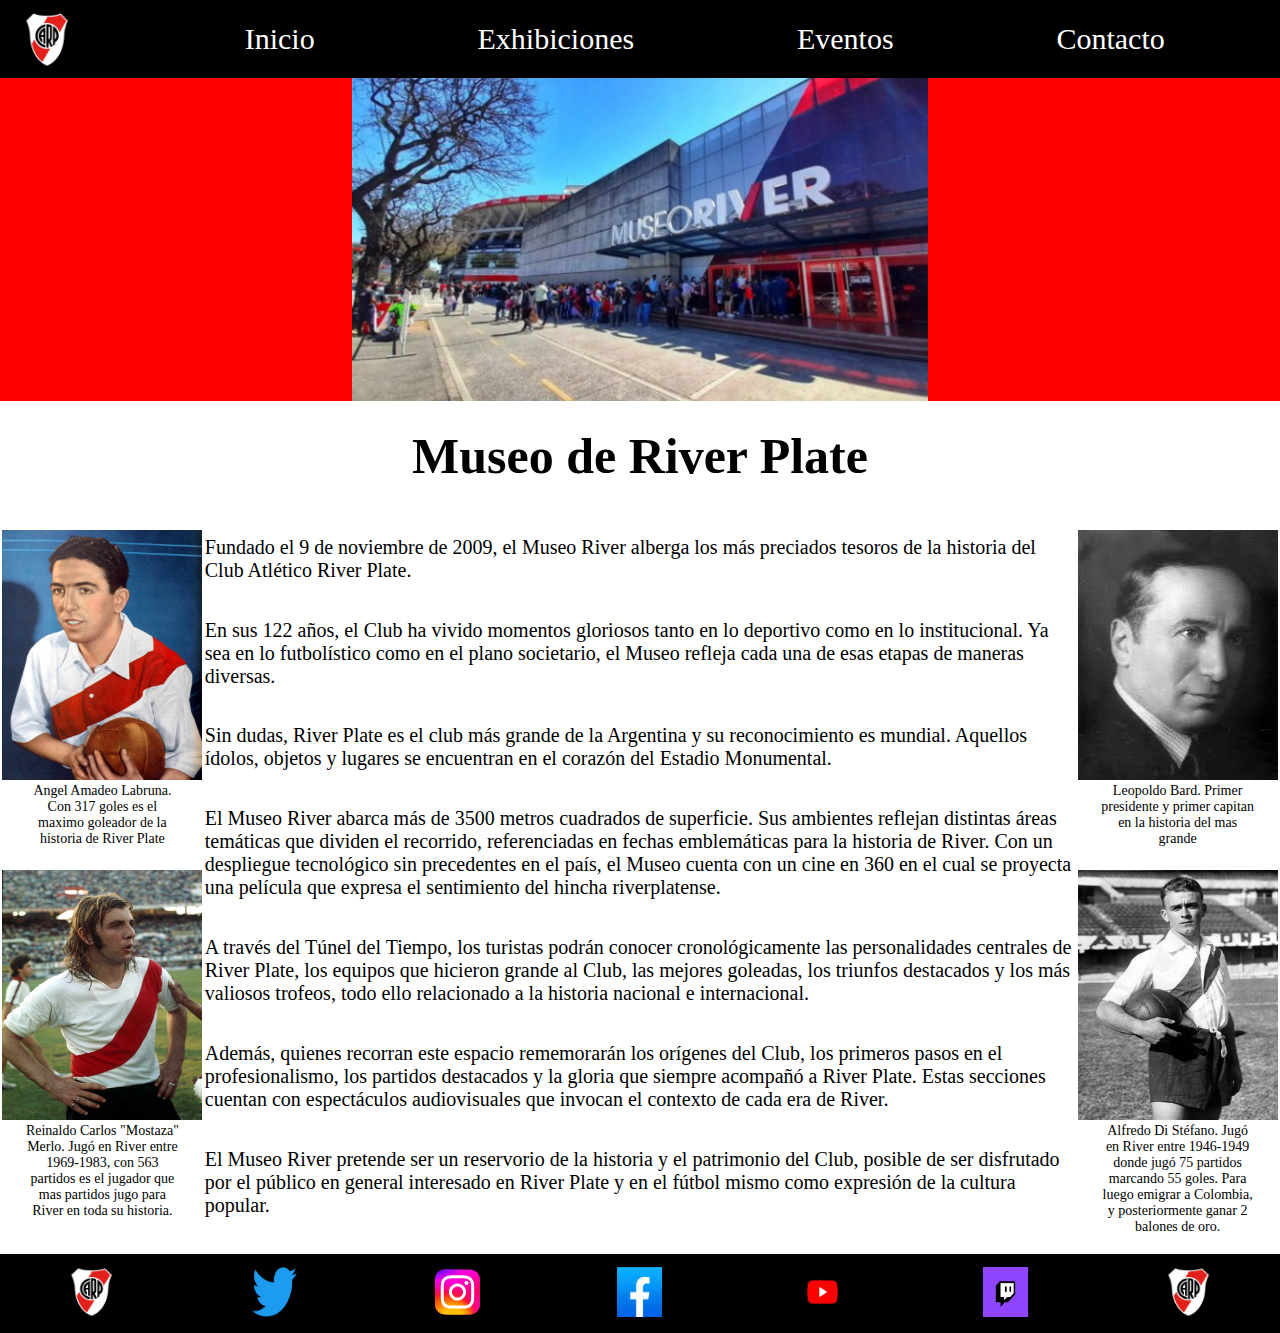
<file: index.html>
<!DOCTYPE html>
<html lang="en">
<head>
    <link rel="stylesheet" href="CSS/style.css">
    <meta charset="UTF-8">
    <meta http-equiv="X-UA-Compatible" content="IE=edge">
    <meta name="viewport" content="width=device-width, initial-scale=1.0">
    <title>Museo River Plate</title>
</head>
<body>
    <header>
        <nav>
            <ul>
                <img src="IMG/logo-river.png" class="logo-river">
                <li><a href="index.html">Inicio</a></li>
                <li><a href="exhibiciones.html">Exhibiciones</a></li>
                <li><a href="eventos.html">Eventos</a></li>
                <li><a href="contacto.html">Contacto</a></li>
            </ul>    
        </nav>
        <div>
            <img src="IMG/Museo.jpg">
        </div>
    </header>
    <main>
        <h1>Museo de River Plate</h1>
        <div class="imgIZQ">
            <img src="IMG/Laburna.jpg">
            <p>Angel Amadeo Labruna. Con 317 goles es el maximo goleador de la historia de River Plate</p>
            <img src="IMG/Merlo.jpg">
            <p>Reinaldo Carlos "Mostaza" Merlo. Jugó en River entre 1969-1983, con 563 partidos es el jugador que mas partidos jugo para River en toda su historia.</p>
        </div>
        <div class="imgDER">
            <img src="IMG/Bard.jpg">
            <p>Leopoldo Bard. Primer presidente y primer capitan en la historia del mas grande</p>
            <img src="IMG/Distefano.jpg">
            <p>Alfredo Di Stéfano. Jugó en River entre 1946-1949 donde jugó 75 partidos marcando 55 goles. Para luego emigrar a Colombia, y posteriormente ganar 2 balones de oro.</p>
        </div>
        <div class="main">
            <p>Fundado el 9 de noviembre de 2009, el Museo River alberga los más preciados tesoros de la historia del Club Atlético River Plate.</p>
            <p>En sus 122 años, el Club ha vivido momentos gloriosos tanto en lo deportivo como en lo institucional. Ya sea en lo futbolístico como en el plano societario, el Museo refleja cada una de esas etapas de maneras diversas.</p>
            <p>Sin dudas, River Plate es el club más grande de la Argentina y su reconocimiento es mundial. Aquellos ídolos, objetos y lugares se encuentran en el corazón del Estadio Monumental.</p>
            <p>El Museo River abarca más de 3500 metros cuadrados de superficie. Sus ambientes reflejan distintas áreas temáticas que dividen el recorrido, referenciadas en fechas emblemáticas para la historia de River. Con un despliegue tecnológico sin precedentes en el país, el Museo cuenta con un cine en 360 en el cual se proyecta una película que expresa el sentimiento del hincha riverplatense.</p>
            <p>A través del Túnel del Tiempo, los turistas podrán conocer cronológicamente las personalidades centrales de River Plate, los equipos que hicieron grande al Club, las mejores goleadas, los triunfos destacados y los más valiosos trofeos, todo ello relacionado a la historia nacional e internacional. </p>
            <p>Además, quienes recorran este espacio rememorarán los orígenes del Club, los primeros pasos en el profesionalismo, los partidos destacados y la gloria que siempre acompañó a River Plate. Estas secciones cuentan con espectáculos audiovisuales que invocan el contexto de cada era de River. </p>
            <p>El Museo River pretende ser un reservorio de la historia y el patrimonio del Club, posible de ser disfrutado por el público en general interesado en River Plate y en el fútbol mismo como expresión de la cultura popular. </p> 
        </div>    
    </main>
    <footer>
        <a href="https://www.cariverplate.com.ar/"><img src="IMG/logo-river.png"></a>
        <a href="https://twitter.com/RiverPlate"><img src="IMG/Twitter.webp"></a>
        <a href="https://www.instagram.com/riverplate/?hl=es"><img src="IMG/Instagram.svg"></a>
        <a href="https://es-es.facebook.com/riverplateoficial/"><img src="IMG/Facebooj.png"></a>
        <a href="https://www.youtube.com/@riverplate"><img src="IMG/Youtube.png"></a>
        <a href="https://www.twitch.tv/riverplategames"><img src="IMG/Twitch.jpg"></a>
        <a href="https://www.cariverplate.com.ar/"><img src="IMG/logo-river.png"></a>
    </footer>
    
    
    
</body>
</html>
</file>
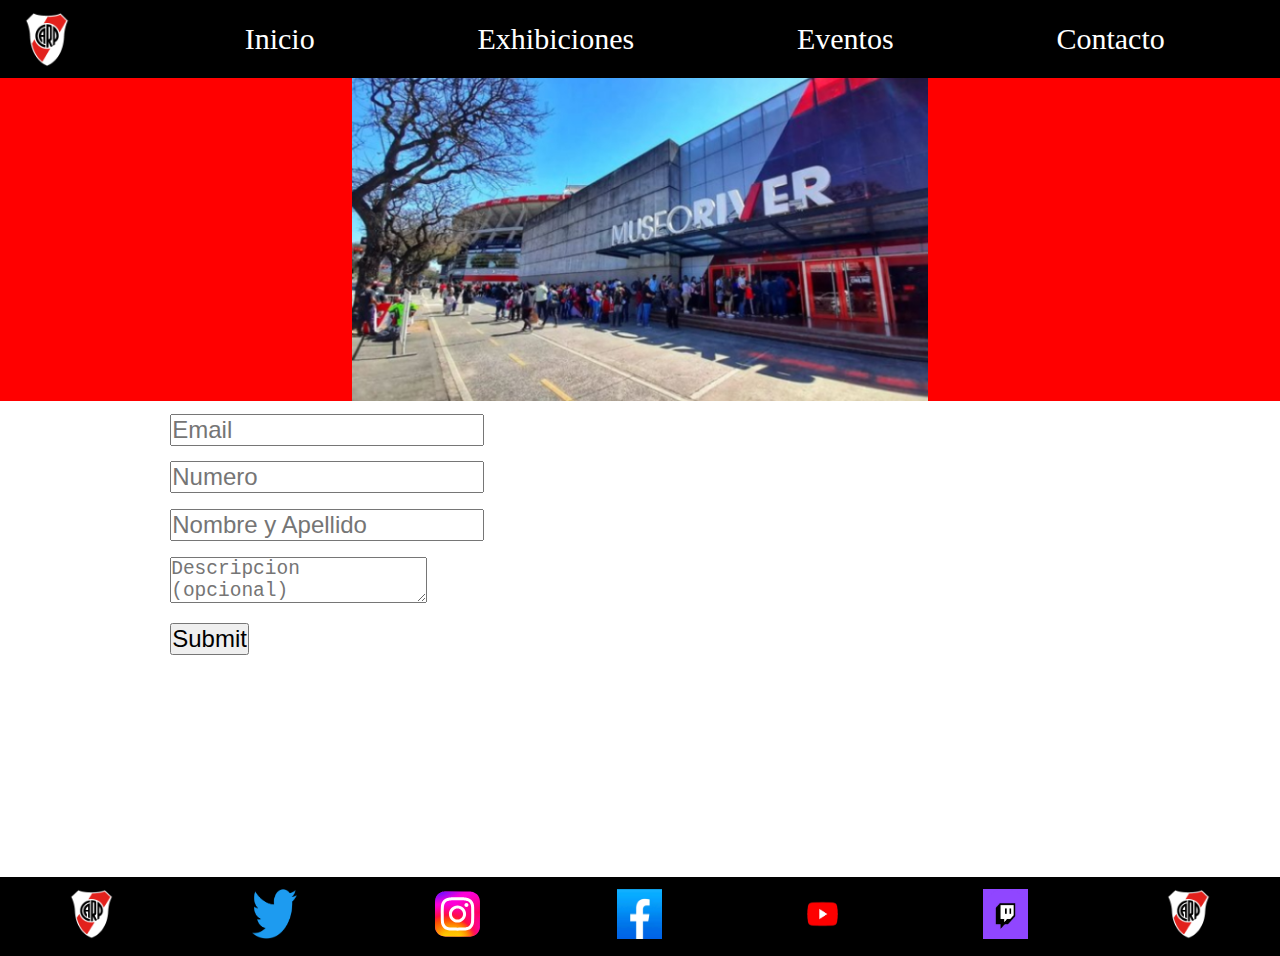
<file: contacto.html>
<!DOCTYPE html>
<html lang="en">
<head>
    <link rel="stylesheet" href="CSS/style.css">
    <meta charset="UTF-8">
    <meta http-equiv="X-UA-Compatible" content="IE=edge">
    <meta name="viewport" content="width=device-width, initial-scale=1.0">
    <title>Document</title>
</head>
<body>
    <header>
        <nav>
            <ul>
                <img src="IMG/logo-river.png">
                <li><a href="index.html">Inicio</a></li>
                <li><a href="exhibiciones.html">Exhibiciones</a></li>
                <li><a href="eventos.html">Eventos</a></li>
                <li><a href="contacto.html">Contacto</a></li>
            </ul>    
        </nav>
        <div>
            <img src="IMG/Museo.jpg">
        </div>
    </header>
    <div class="frame">
        <form action="">
            <input type="text" placeholder="Email" required>
            <input type="tel" placeholder="Numero" required>
            <input type="text" placeholder="Nombre y Apellido" required>
            <textarea placeholder="Descripcion (opcional)"></textarea>
            <input type="submit">
        </form>
        <iframe src="https://www.google.com/maps/embed?pb=!1m18!1m12!1m3!1d3286.2750045135995!2d-58.45105742334494!3d-34.54659185448518!2m3!1f0!2f0!3f0!3m2!1i1024!2i768!4f13.1!3m3!1m2!1s0x95bcb43a7fd32d4d%3A0x5a1385f00be3db72!2sMuseo%20River%20Plate!5e0!3m2!1ses!2sar!4v1689249221680!5m2!1ses!2sar" width="600" height="450" style="border:0;" allowfullscreen="" loading="lazy" referrerpolicy="no-referrer-when-downgrade"></iframe>
    </div>
    <footer>
        <a href="https://www.cariverplate.com.ar/"><img src="IMG/logo-river.png"></a>
        <a href="https://twitter.com/RiverPlate"><img src="IMG/Twitter.webp"></a>
        <a href="https://www.instagram.com/riverplate/?hl=es"><img src="IMG/Instagram.svg"></a>
        <a href="https://es-es.facebook.com/riverplateoficial/"><img src="IMG/Facebooj.png"></a>
        <a href="https://www.youtube.com/@riverplate"><img src="IMG/Youtube.png"></a>
        <a href="https://www.twitch.tv/riverplategames"><img src="IMG/Twitch.jpg"></a>
        <a href="https://www.cariverplate.com.ar/"><img src="IMG/logo-river.png"></a>
    </footer>
</body>
</html>
</file>
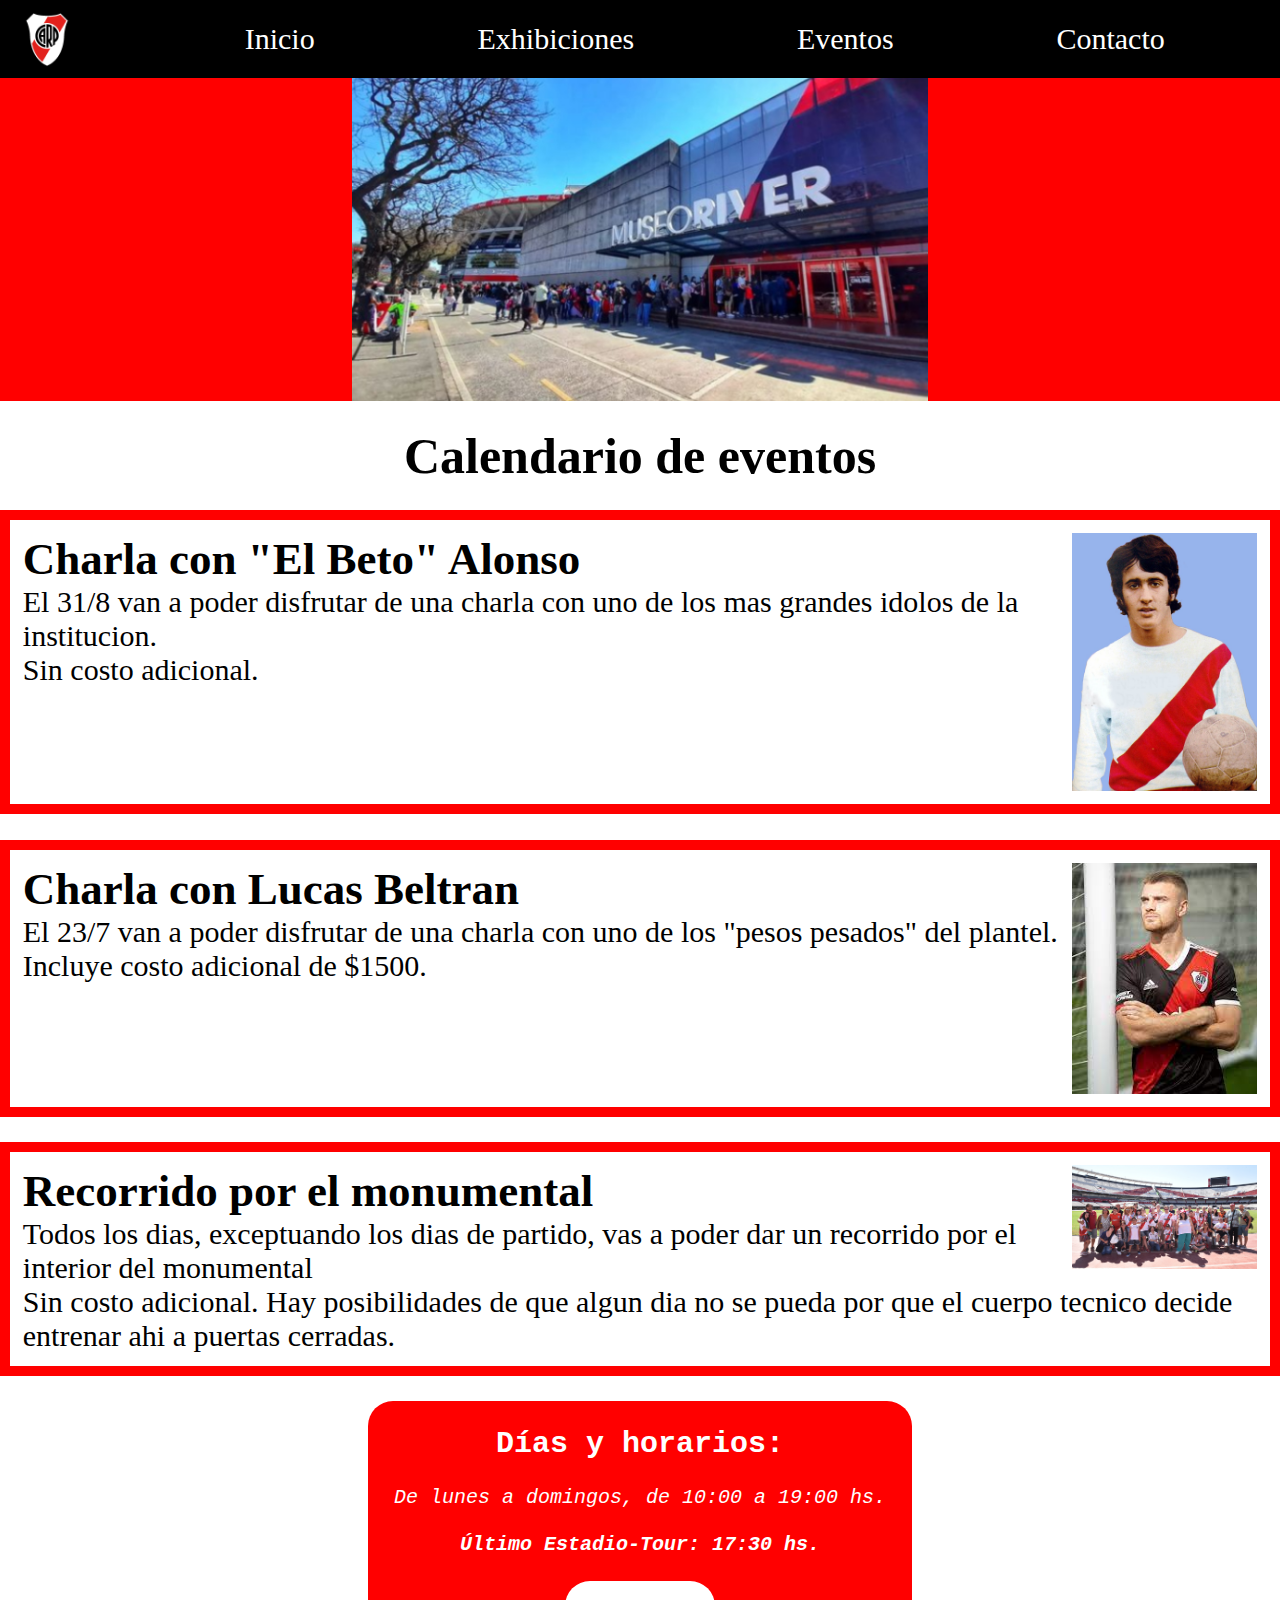
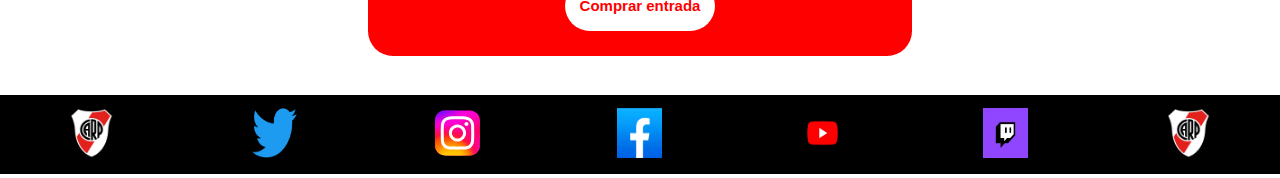
<file: eventos.html>
<!DOCTYPE html>
<html lang="en">
<head>
    <link rel="stylesheet" href="CSS/style.css">
    <meta charset="UTF-8">
    <meta http-equiv="X-UA-Compatible" content="IE=edge">
    <meta name="viewport" content="width=device-width, initial-scale=1.0">
    <title>Document</title>
</head>
<body>
    <header>
        <nav>
            <ul>
                <img src="IMG/logo-river.png">
                <li><a href="index.html">Inicio</a></li>
                <li><a href="exhibiciones.html">Exhibiciones</a></li>
                <li><a href="eventos.html">Eventos</a></li>
                <li><a href="contacto.html">Contacto</a></li>
            </ul>    
        </nav>
        <div>
            <img src="IMG/Museo.jpg">
        </div>
    </header>
    <h1>Calendario de eventos</h1>
    <div class="eventos">
        <div>
            <img src="IMG/Alonso.jpg" alt="">
            <h2>Charla con "El Beto" Alonso</h2>
            <p>El 31/8 van a poder disfrutar de una charla con uno de los mas grandes idolos de la institucion.</p>
            <p>Sin costo adicional.</p>
        </div>
        <div>
            <img src="IMG/Beltran.jfif" alt="">
            <h2>Charla con Lucas Beltran</h2>
            <p>El 23/7 van a poder disfrutar de una charla con uno de los "pesos pesados" del plantel.</p>
            <p>Incluye costo adicional de $1500.</p>
        </div>
        <div>
            <img src="IMG/Recorrido.jpg" alt="">
            <h2>Recorrido por el monumental</h2>
            <p>Todos los dias, exceptuando los dias de partido, vas a poder dar un recorrido por el interior del monumental</p>
            <p>Sin costo adicional. Hay posibilidades de que algun dia no se pueda por que el cuerpo tecnico decide entrenar ahi a puertas cerradas.</p>
        </div>
    </div>
    <div class="horarios">
        <h2>Días y horarios:</h2>
        <p>De lunes a domingos, de 10:00 a 19:00 hs.</p>
        <h4>Último Estadio-Tour: 17:30 hs.</h4>
        <input type="button" value="Comprar entrada">
    </div>
    <footer>
        <a href="https://www.cariverplate.com.ar/"><img src="IMG/logo-river.png"></a>
        <a href="https://twitter.com/RiverPlate"><img src="IMG/Twitter.webp"></a>
        <a href="https://www.instagram.com/riverplate/?hl=es"><img src="IMG/Instagram.svg"></a>
        <a href="https://es-es.facebook.com/riverplateoficial/"><img src="IMG/Facebooj.png"></a>
        <a href="https://www.youtube.com/@riverplate"><img src="IMG/Youtube.png"></a>
        <a href="https://www.twitch.tv/riverplategames"><img src="IMG/Twitch.jpg"></a>
        <a href="https://www.cariverplate.com.ar/"><img src="IMG/logo-river.png"></a>
    </footer>
</body>
</html>
</file>
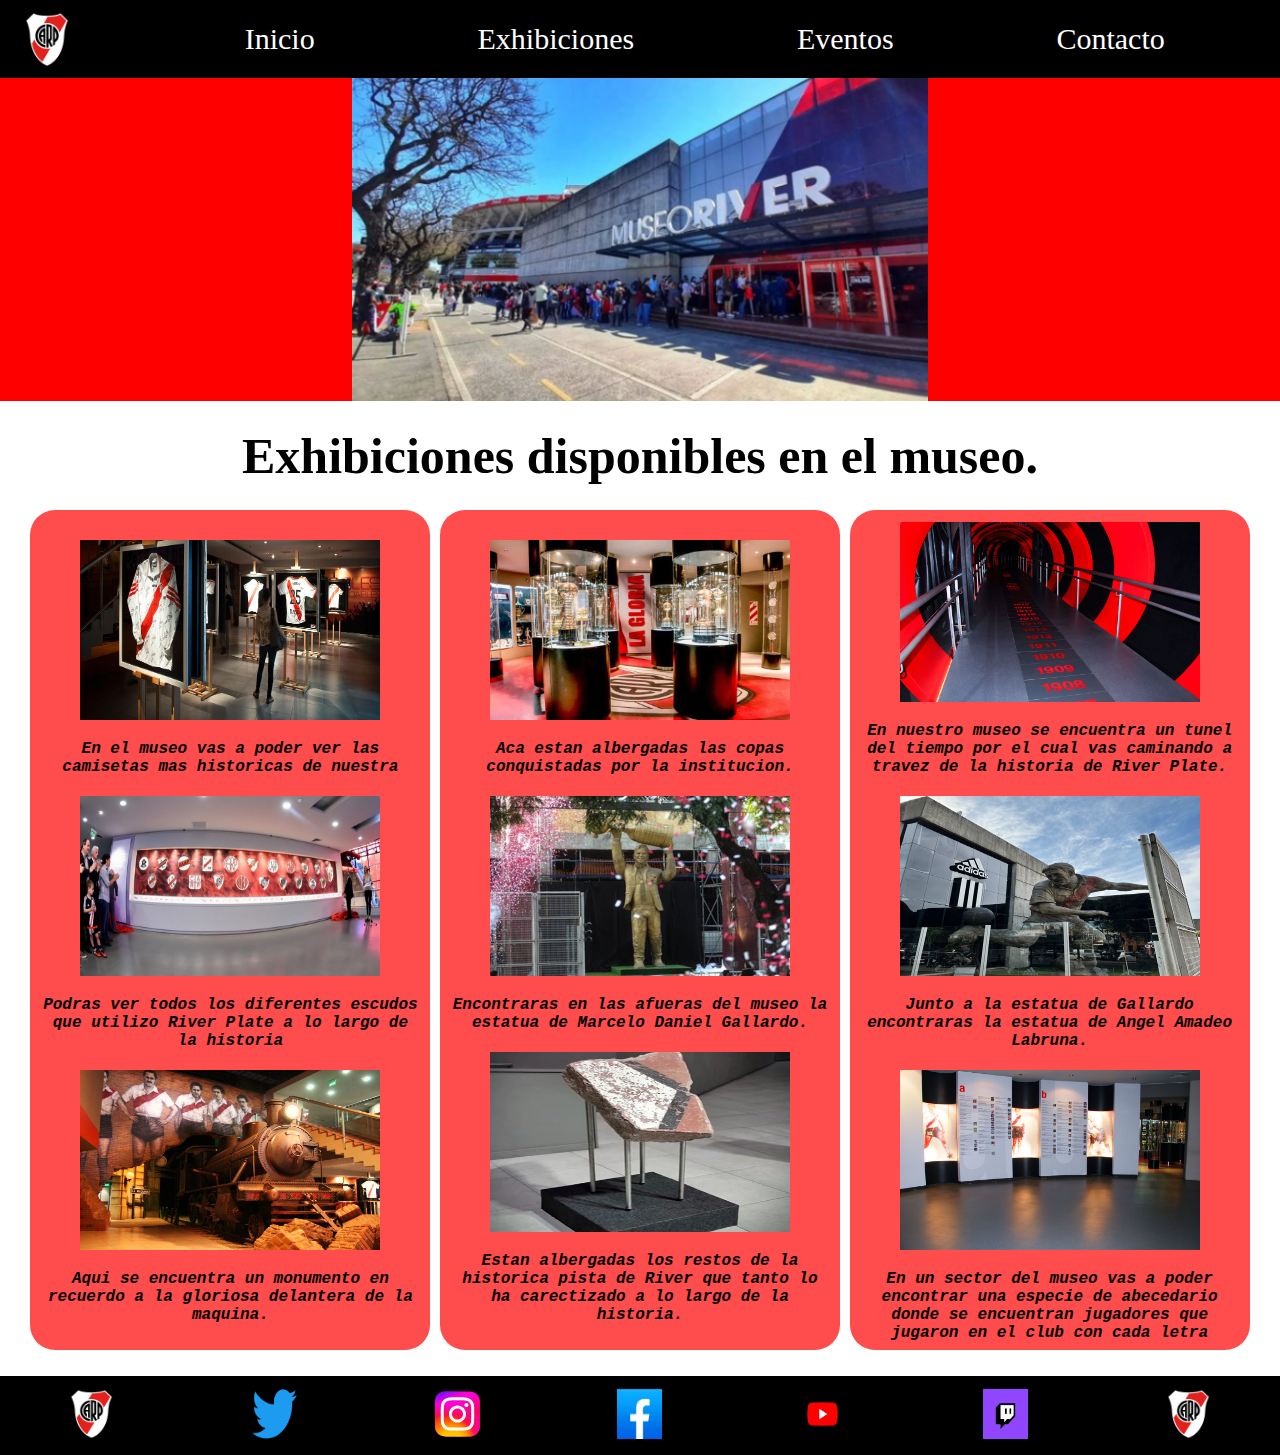
<file: exhibiciones.html>
<!DOCTYPE html>
<html lang="en">
<head>
    <link rel="stylesheet" href="CSS/style.css">
    <meta charset="UTF-8">
    <meta http-equiv="X-UA-Compatible" content="IE=edge">
    <meta name="viewport" content="width=device-width, initial-scale=1.0">
    <title>Document</title>
</head>
<body>
    <header>
        <nav>
            <ul>
                <img src="IMG/logo-river.png">
                <li><a href="index.html">Inicio</a></li>
                <li><a href="exhibiciones.html">Exhibiciones</a></li>
                <li><a href="eventos.html">Eventos</a></li>
                <li><a href="contacto.html">Contacto</a></li>
            </ul>    
        </nav>
        <div>
            <img src="IMG/Museo.jpg">
        </div>
    </header>
    <h1>Exhibiciones disponibles en el museo.</h1>
    <div class="exhibiciones">
        <div class="exiIZQ">
            <img src="IMG/Camisetas.jpg">
            <p>En el museo vas a poder ver las camisetas mas historicas de nuestra</p>
            <img src="IMG/Escudos.jpg" alt="">
            <p>Podras ver todos los diferentes escudos que utilizo River Plate a lo largo de la historia</p>
            <img src="IMG/La maquina.jpg" alt="">
            <p>Aqui se encuentra un monumento en recuerdo a la gloriosa delantera de la maquina.</p>
        </div>
        <div class="exiMED">
            <img src="IMG/copas.jpg">
            <p>Aca estan albergadas las copas conquistadas por la institucion.</p>
            <img src="IMG/EstatuaGallardo.jpg_large" alt="">
            <p>Encontraras en las afueras del museo la estatua de Marcelo Daniel Gallardo.</p>
            <img src="IMG/Expista.webp" alt="">
            <p>Estan albergadas los restos de la historica pista de River que tanto lo ha carectizado a lo largo de la historia.</p>
        </div>
        <div class="exiDER">
            <img src="IMG/TunelTiempo.jpg">
            <p>En nuestro museo se encuentra un tunel del tiempo por el cual vas caminando a travez de la historia de River Plate.</p>
            <img src="IMG/EstatuaLabruna.jpg" alt="">
            <p>Junto a la estatua de Gallardo encontraras la estatua de Angel Amadeo Labruna.</p>
            <img src="IMG/LetrasJug.jpg" alt="">
            <p>En un sector del museo vas a poder encontrar una especie de abecedario donde se encuentran jugadores que jugaron en el club con cada letra</p>
        </div>
    </div>
    <footer>
        <a href="https://www.cariverplate.com.ar/"><img src="IMG/logo-river.png"></a>
        <a href="https://twitter.com/RiverPlate"><img src="IMG/Twitter.webp"></a>
        <a href="https://www.instagram.com/riverplate/?hl=es"><img src="IMG/Instagram.svg"></a>
        <a href="https://es-es.facebook.com/riverplateoficial/"><img src="IMG/Facebooj.png"></a>
        <a href="https://www.youtube.com/@riverplate"><img src="IMG/Youtube.png"></a>
        <a href="https://www.twitch.tv/riverplategames"><img src="IMG/Twitch.jpg"></a>
        <a href="https://www.cariverplate.com.ar/"><img src="IMG/logo-river.png"></a>
    </footer>
</body>
</html>
</file>
<file: CSS/style.css>
*{
    margin: 0;
    padding: 0;
}
h1{
    font-size: 50px;
    margin: 2%;
    text-align: center;
}
nav{
    background-color: black;
 
}
nav ul{
    width: 90%;
    margin-left: 1%;
    margin-right: 5%;
    align-items: center;
    list-style-type: none;
    display: flex;
    flex-direction: row;
    justify-content: start;
    justify-content: space-between;
}
nav ul img{
    width: 4%;
    height: 8%;
    padding: 1%;
}
header a{
    text-decoration: none;
    font-size: 30px;
    color: rgb(255, 255, 255);
}
header a:hover{
    color: red;
}
header div{
    background-color: rgb(255, 0, 0);
    display: flex;
    justify-content: center;
    align-items: center;
}
header div img{
    width: 45%;
    height: auto;
}
.main{
    margin-top: 4%;
    margin-left: 2%;
    margin-right: 2%;
}
.main p{
    font-size: 20px;
    margin: 3%;
}
.imgIZQ{
    float: left;
    display: flex;
    flex-direction: column;
    margin-left: 2%;
    width: 12%;
    justify-content: center;
    align-items: center;
    margin-right: 2%;
}
.imgIZQ img{
    width: 200px;
    height: 250px;
    margin-top: 20px;
}
.imgIZQ p{
    font-size: 14px;
    margin-top: 2%;
    text-align: center;
    margin-bottom: 2%;
}
.imgDER{
    float: right;
    display: flex;
    flex-direction: column;
    margin-right: 2%;
    width: 12%;
    justify-content: center;
    align-items: center;
    margin-left: 2%;
}
.imgDER img{
    width: 200px;
    height: 250px;
    margin-top: 20px;
}
.imgDER p{
    font-size: 14px;
    margin-top: 2%;
    text-align: center;
    margin-bottom: 2%;

}
footer{
    background-color: black;
    display: flex;
    flex-direction: row;
    justify-content: space-around;
}
footer a{
    margin: 1%;
    
}
footer img{
    align-items: center;
    justify-content: center;
    width: 45px;
    height: 50px;
}
.exhibiciones{
    margin: 2%;
    display: flex;
    justify-content: center;
    justify-content: space-around;
}
.exiDER{
    float: right;
    display: flex;
    width: 400px;   
    flex-direction: column;
    justify-content: center;
    align-items: center;
    border-radius: 25px;
    background-color: rgba(255, 0, 0, 0.700);
}
.exiDER img{
    margin: 3%;
    height: 180px;
    width: 300px;   
}
.exiDER p{
    margin: 2%;
    font-style: oblique;
    font-weight: bold;
    font-family: 'Courier New', Courier, monospace;
    text-align: center;
}
.exiIZQ{
    float: left;
    display: flex;
    flex-direction: column;
    width: 400px;   
    justify-content: center;
    align-items: center;
    border-radius: 25px;
    background-color: rgba(255, 0, 0, 0.700);
}
.exiIZQ img{
    margin: 3%;
    height: 180px;
    width: 300px;   
}
.exiIZQ p{
    margin: 2%;
    font-style: oblique;
    font-weight: bold;
    font-family: 'Courier New', Courier, monospace;
    text-align: center;

}
.exiMED{
    display: flex;
    width: 400px;   
    flex-direction: column;
    justify-content: center;
    align-items: center;
    border-radius: 25px;
    background-color: rgba(255, 0, 0, 0.700);
}
.exiMED img{
    margin: 3%;
    height: 180px;
    width: 300px;   
}
.exiMED p{
    margin: 2%;
    font-style: oblique;
    font-weight: bold;
    font-family: 'Courier New', Courier, monospace;
    text-align: center;
}
.horarios{
    font-family:monospace;
    background-color: rgb(255, 0, 0);
    border-radius: 25px;
    width:max-content;
    text-align: center;
    padding: 2%;
    margin-bottom: 3%;    
    margin-left: auto;
    margin-right: auto;
}
.horarios h2{
    font-size: 30px;
    color: rgb(255, 255, 255);
    margin-bottom: 5%;
}
.horarios p{
    font-size: 20px;
    color: rgb(255, 255, 255);
    margin-bottom: 5%;
    font-style: italic;
}
.horarios h4{
    font-size: 20px;
    color: rgb(255, 255, 255);
    font-style: italic;
    margin-bottom: 5%;

}
.horarios input{
    background-color: rgb(255, 255, 255);
    width: 150px;
    height: 50px;
    color: red;
    font-size: 15px;
    font-weight: bold;
    border: none;
    border-radius: 25px;
}
.horarios input:hover{
    background-color: black;
    
}
.eventos{
    display: flex;
    flex-direction: column;

}
.eventos img{
    float: right;
    width: 15%;
    height: auto;
}
.eventos div{
    padding: 1%;
    font-size: 30px;
    border: rgb(255, 0, 0) 10px solid;
    margin-bottom: 2%;
}
.frame{
    display: flex;
    justify-content: center;
}
.frame iframe{
    margin: 1%;
}
.frame form{
    margin: 1%;
}
.frame input{
    display: flex;
    flex-direction: column;
    margin-bottom: 5%;
    font-size: 150%;
}
textarea{
    margin-bottom: 5%;
    font-size: 150%;
}
.desc{
    width: 100%;    
    height: 40%;
}
</file>
